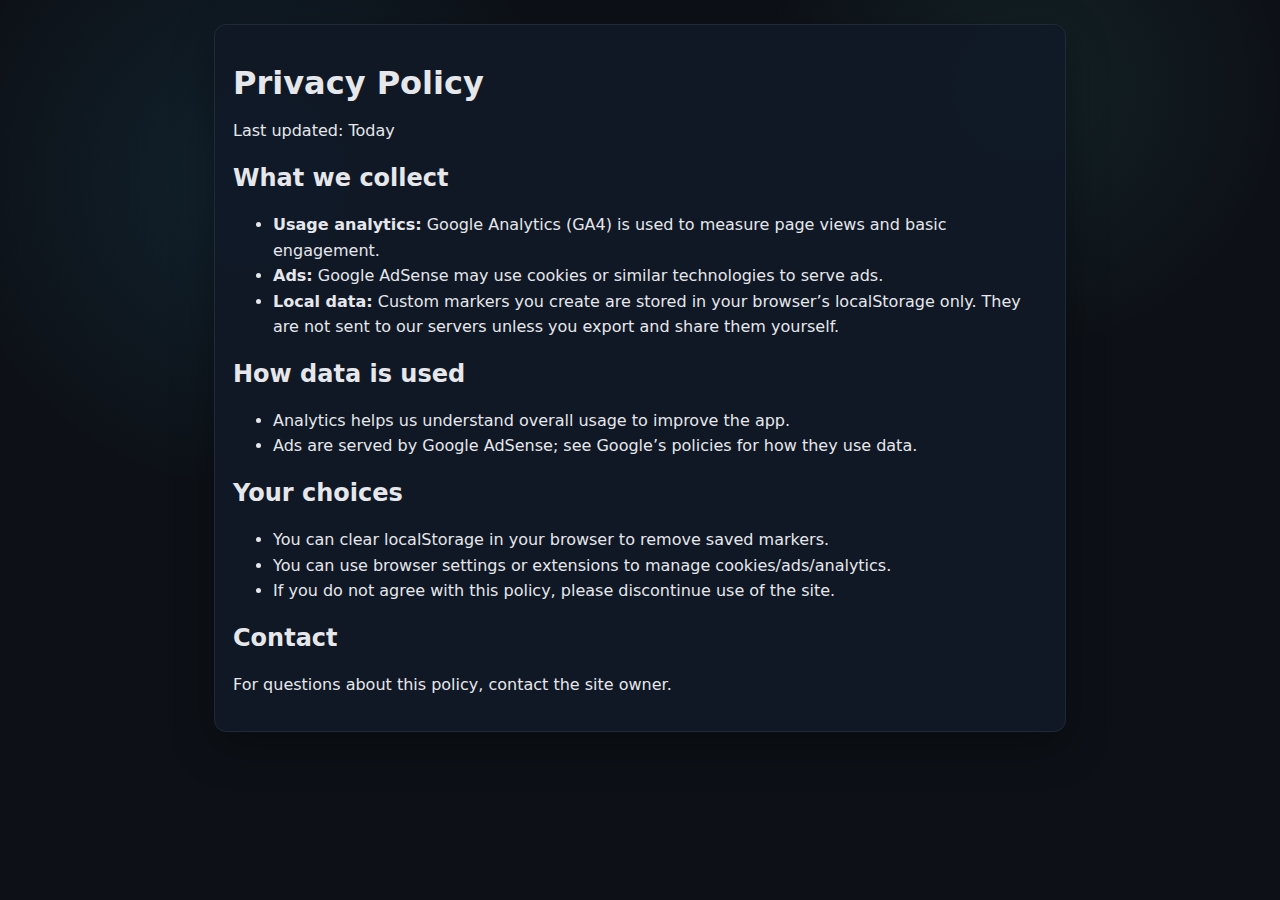
<file: privacy.html>
<!DOCTYPE html>
<html lang="en">
<head>
  <meta charset="UTF-8" />
  <meta name="viewport" content="width=device-width, initial-scale=1.0" />
  <title>Privacy Policy</title>
  <link rel="stylesheet" href="styles.css" />
  <style>
    body { padding: 24px; max-width: 900px; margin: 0 auto; }
    h1 { margin-bottom: 12px; }
    h2 { margin-top: 20px; }
    p { color: var(--text, #e5e7eb); line-height: 1.6; }
    ul { color: var(--text, #e5e7eb); line-height: 1.6; }
    a { color: #38bdf8; }
    .card { background: rgba(17, 24, 39, 0.9); border: 1px solid #1f2937; border-radius: 12px; padding: 18px; box-shadow: var(--shadow, 0 10px 30px rgba(0,0,0,0.3)); }
  </style>
</head>
<body>
  <div class="card">
    <h1>Privacy Policy</h1>
    <p>Last updated: Today</p>

    <h2>What we collect</h2>
    <ul>
      <li><strong>Usage analytics:</strong> Google Analytics (GA4) is used to measure page views and basic engagement.</li>
      <li><strong>Ads:</strong> Google AdSense may use cookies or similar technologies to serve ads.</li>
      <li><strong>Local data:</strong> Custom markers you create are stored in your browser’s localStorage only. They are not sent to our servers unless you export and share them yourself.</li>
    </ul>

    <h2>How data is used</h2>
    <ul>
      <li>Analytics helps us understand overall usage to improve the app.</li>
      <li>Ads are served by Google AdSense; see Google’s policies for how they use data.</li>
    </ul>

    <h2>Your choices</h2>
    <ul>
      <li>You can clear localStorage in your browser to remove saved markers.</li>
      <li>You can use browser settings or extensions to manage cookies/ads/analytics.</li>
      <li>If you do not agree with this policy, please discontinue use of the site.</li>
    </ul>

    <h2>Contact</h2>
    <p>For questions about this policy, contact the site owner.</p>
  </div>
</body>
</html>
</file>
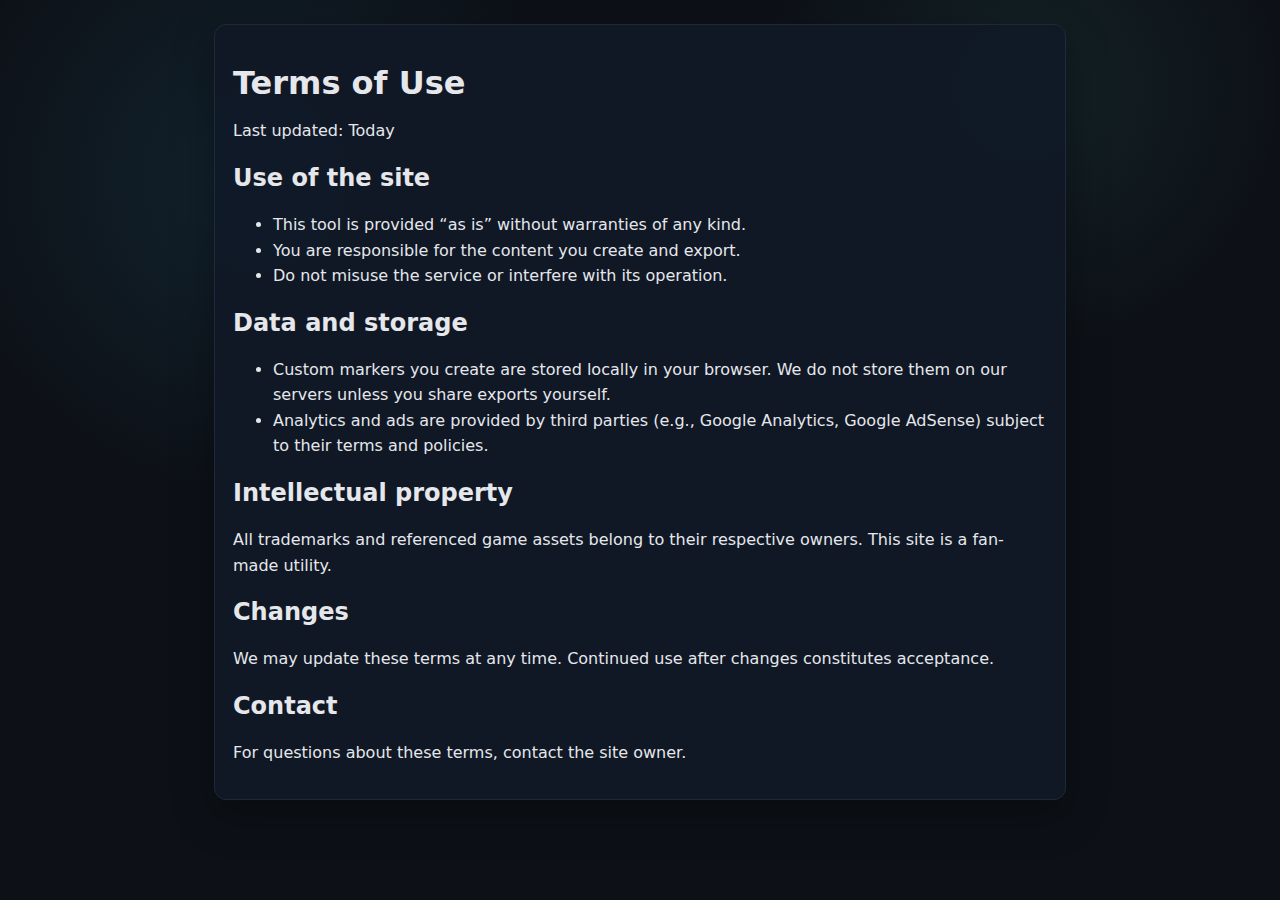
<file: terms.html>
<!DOCTYPE html>
<html lang="en">
<head>
  <meta charset="UTF-8" />
  <meta name="viewport" content="width=device-width, initial-scale=1.0" />
  <title>Terms of Use</title>
  <link rel="stylesheet" href="styles.css" />
  <style>
    body { padding: 24px; max-width: 900px; margin: 0 auto; }
    h1 { margin-bottom: 12px; }
    h2 { margin-top: 20px; }
    p { color: var(--text, #e5e7eb); line-height: 1.6; }
    ul { color: var(--text, #e5e7eb); line-height: 1.6; }
    a { color: #38bdf8; }
    .card { background: rgba(17, 24, 39, 0.9); border: 1px solid #1f2937; border-radius: 12px; padding: 18px; box-shadow: var(--shadow, 0 10px 30px rgba(0,0,0,0.3)); }
  </style>
</head>
<body>
  <div class="card">
    <h1>Terms of Use</h1>
    <p>Last updated: Today</p>

    <h2>Use of the site</h2>
    <ul>
      <li>This tool is provided “as is” without warranties of any kind.</li>
      <li>You are responsible for the content you create and export.</li>
      <li>Do not misuse the service or interfere with its operation.</li>
    </ul>

    <h2>Data and storage</h2>
    <ul>
      <li>Custom markers you create are stored locally in your browser. We do not store them on our servers unless you share exports yourself.</li>
      <li>Analytics and ads are provided by third parties (e.g., Google Analytics, Google AdSense) subject to their terms and policies.</li>
    </ul>

    <h2>Intellectual property</h2>
    <p>All trademarks and referenced game assets belong to their respective owners. This site is a fan-made utility.</p>

    <h2>Changes</h2>
    <p>We may update these terms at any time. Continued use after changes constitutes acceptance.</p>

    <h2>Contact</h2>
    <p>For questions about these terms, contact the site owner.</p>
  </div>
</body>
</html>
</file>
<file: styles.css>
:root {
  --bg: #0d1117;
  --panel: #111827;
  --panel-border: #1f2937;
  --accent: #5ad1f0;
  --accent-strong: #38bdf8;
  --text: #e5e7eb;
  --muted: #9ca3af;
  --danger: #ef4444;
  --shadow: 0 15px 40px rgba(0, 0, 0, 0.35);
}

* {
  box-sizing: border-box;
}

body {
  margin: 0;
  background: radial-gradient(
      circle at 20% 20%,
      rgba(56, 189, 248, 0.1),
      transparent 25%
    ),
    radial-gradient(
      circle at 80% 10%,
      rgba(94, 234, 212, 0.08),
      transparent 20%
    ),
    var(--bg);
  color: var(--text);
  font-family: "Space Grotesk", system-ui, -apple-system, sans-serif;
  height: 100vh;
  overflow: hidden;
}

#app {
  position: relative;
  width: 100%;
  height: 100vh;
}

#map {
  position: absolute;
  inset: 0;
  z-index: 1;
}

.hidden {
  display: none !important;
}

.panel {
  position: absolute;
  top: 12px;
  right: 12px;
  width: 520px;
  max-height: calc(100vh - 24px);
  background: rgba(17, 24, 39, 0.92);
  border: 1px solid var(--panel-border);
  border-radius: 16px;
  box-shadow: var(--shadow);
  z-index: 900;
  display: flex;
  flex-direction: column;
  overflow: visible;
  backdrop-filter: blur(8px);
}

.panel.collapsed {
  width: auto;
  min-width: 110px;
  padding: 8px 12px;
  pointer-events: auto;
}

.panel.collapsed .panel-body {
  display: none;
}

.panel.collapsed .panel-header {
  cursor: pointer;
  padding: 4px 0;
  justify-content: center;
}

.panel.collapsed .panel-header > div {
  display: none;
}

.panel.collapsed #panel-toggle {
  width: 100%;
  max-width: 160px;
}

.panel-header {
  display: flex;
  justify-content: space-between;
  align-items: center;
  padding: 14px 16px;
  border-bottom: 1px solid var(--panel-border);
}

.panel-header h1 {
  margin: 0;
  font-size: 18px;
  letter-spacing: 0.3px;
}

.subtitle {
  margin: 4px 0 0;
  color: var(--muted);
  font-size: 12px;
}

.legend {
  display: flex;
  align-items: center;
  gap: 6px;
  color: var(--muted);
  font-size: 12px;
  margin-top: 6px;
  flex-wrap: wrap;
}

.legend-dot {
  width: 10px;
  height: 10px;
  border-radius: 50%;
  display: inline-block;
  border: 1px solid rgba(255, 255, 255, 0.2);
}

.legend-dot.green {
  background: #fff700;
}

.legend-dot.red {
  background: #ef4444;
}

.legend-text {
  color: var(--muted);
}

.pill.mini {
  padding: 4px 8px;
  font-size: 10px;
  max-width: 60px;
  text-align: center;
  white-space: nowrap;
  overflow: hidden;
  text-overflow: ellipsis;
}

#panel-toggle {
  display: inline-flex;
  align-items: center;
  justify-content: center;
  min-width: 88px;
  height: auto;
  padding: 8px 12px;
  border-radius: 12px;
  white-space: nowrap;
}

.panel-body {
  overflow-y: auto;
  padding: 14px 18px 18px;
  display: flex;
  flex-direction: column;
  gap: 14px;
}

.panel-section {
  border: 1px solid var(--panel-border);
  border-radius: 12px;
  padding: 14px;
  margin: 0;
  background: rgba(255, 255, 255, 0.02);
}

.section-title {
  font-weight: 600;
  font-size: 13px;
  margin-bottom: 8px;
  letter-spacing: 0.2px;
}

.field-row {
  display: flex;
  align-items: center;
  gap: 10px;
  margin-bottom: 10px;
  flex-wrap: wrap;
}

.field-row.compact label {
  flex: 0 0 130px;
  color: var(--muted);
  font-size: 12px;
}

.measure-readouts {
  display: flex;
  gap: 6px;
  flex-wrap: wrap;
  align-items: center;
  font-size: 13px;
  color: var(--text);
  opacity: 0.9;
}

.pill-readout {
  display: inline-flex;
  align-items: center;
  justify-content: center;
  padding: 8px 12px;
  border-radius: 10px;
  border: 1px solid var(--panel-border);
  background: rgba(255, 255, 255, 0.04);
  min-width: 120px;
}

.field-row input[type="text"],
.field-row input[type="number"],
.field-row select {
  flex: 1 1 220px;
  padding: 10px 12px;
  border-radius: 10px;
  border: 1px solid var(--panel-border);
  background: rgba(255, 255, 255, 0.04);
  color: var(--text);
  font-size: 14px;
  min-height: 40px;
}

.panel select,
.panel select option {
  font-size: 16px;
  line-height: 1.3;
}

.field-row input[type="file"] {
  flex: 1 1 260px;
}

.field-row input[type="color"] {
  width: 56px;
  height: 36px;
  padding: 0;
  border: 1px solid var(--panel-border);
  border-radius: 10px;
  background: transparent;
}

.panel select {
  min-height: 38px;
  font-size: 14px;
}

.field-row button {
  flex: 0 0 auto;
}

.field-row.dual {
  display: flex;
  gap: 8px;
}

.field-row.disabled {
  opacity: 0.5;
  pointer-events: none;
}

@media (max-width: 768px) {
  .panel select,
  .panel input,
  .panel button {
    font-size: 16px;
    min-height: 44px;
  }
  #panel-toggle {
    min-width: 110px;
    padding: 10px 14px;
    font-size: 16px;
  }
}

@media (max-width: 768px) {
  .panel select,
  .panel select option {
    font-size: 18px;
  }
}

.field-row.toggles label {
  font-size: 13px;
  color: var(--text);
}

.hint {
  font-size: 12px;
  color: var(--muted);
  line-height: 1.4;
}

.pill-row {
  display: flex;
  flex-wrap: wrap;
  gap: 8px;
}

.pill-row.dual button {
  flex: 1 1 120px;
  min-width: 0;
}

.pill-row button {
  flex: 1 1 calc(50% - 8px);
  min-width: 140px;
}

.layer-pills button {
  flex: 1 1 calc(50% - 6px);
}

button {
  border: 1px solid var(--panel-border);
  background: rgba(255, 255, 255, 0.05);
  color: var(--text);
  border-radius: 10px;
  padding: 10px 14px;
  cursor: pointer;
  transition: all 0.18s ease;
  font-weight: 600;
  letter-spacing: 0.2px;
  display: inline-flex;
  align-items: center;
  justify-content: center;
  min-height: 40px;
}

button:hover {
  border-color: var(--accent);
  color: var(--accent);
}

button:active {
  transform: translateY(1px);
}

button.pill {
  flex: 1;
  text-align: center;
  border-radius: 999px;
}

button.secondary {
  background: rgba(255, 255, 255, 0.04);
}

button.danger {
  border-color: rgba(239, 68, 68, 0.4);
  color: var(--danger);
}

button.active {
  background: rgba(56, 189, 248, 0.15);
  border-color: var(--accent-strong);
  color: var(--accent);
}

.pill.toggle-off {
  background: rgba(255, 255, 255, 0.04);
  color: var(--muted);
  border-color: var(--panel-border);
}

button.ghost {
  background: rgba(255, 255, 255, 0.02);
}

.modal {
  position: absolute;
  inset: 0;
  background: rgba(0, 0, 0, 0.5);
  display: flex;
  align-items: center;
  justify-content: center;
  z-index: 1200;
}

.modal[hidden] {
  display: none !important;
}

.modal-content {
  background: var(--panel);
  border: 1px solid var(--panel-border);
  border-radius: 12px;
  padding: 18px;
  width: 320px;
  box-shadow: var(--shadow);
  position: relative;
}

.modal-actions {
  display: flex;
  justify-content: flex-end;
  gap: 8px;
  margin-top: 16px;
}

.modal-checkbox {
  display: flex;
  gap: 8px;
  align-items: center;
  color: var(--text);
  margin-top: 10px;
}

.modal-close {
  position: absolute;
  top: 10px;
  right: 10px;
  width: 32px;
  height: 32px;
  border-radius: 10px;
}

.leaflet-container {
  background: #06080f;
}

.map-icon {
  width: 28px;
  height: 28px;
  border-radius: 10px;
  background-size: contain;
  background-repeat: no-repeat;
  background-position: center;
  box-shadow: 0 4px 12px rgba(0, 0, 0, 0.35);
  border: 1px solid rgba(255, 255, 255, 0.14);
}

.map-icon.circle {
  border-radius: 50%;
  background: var(--accent);
}

.map-icon:not(.circle):not(.shiny-center) {
  background-color: transparent;
  border: none;
  box-shadow: none;
}

.map-icon.sprite-icon {
  background-color: transparent;
  border: none;
  box-shadow: none;
}

.map-icon.shiny-center {
  border-radius: 50%;
  background: #200ee9;
  box-shadow: 0 0 0 3px rgb(0, 0, 0);
}

.zone-badge {
  width: 26px;
  height: 26px;
  border-radius: 50%;
  background: rgba(34, 197, 94, 0.9);
  color: #5f5f5f;
  border: 1px solid rgba(0, 0, 0, 0.071);
  display: inline-flex;
  align-items: center;
  justify-content: center;
  font-weight: 700;
  font-size: 13px;
  box-shadow: 0 6px 16px rgba(0, 0, 0, 0.117);
}

.map-icon.selected {
  box-shadow: 0 0 0 3px rgba(56, 189, 248, 0.4), 0 12px 20px rgba(0, 0, 0, 0.45);
}

.origin-marker {
  width: 18px;
  height: 18px;
  background: var(--accent);
  border-radius: 50%;
  border: 2px solid #000;
  box-shadow: 0 0 0 3px rgba(56, 189, 248, 0.25);
}

.target-marker {
  width: 18px;
  height: 18px;
  background: #22d3ee;
  border-radius: 50%;
  border: 2px solid #000;
  box-shadow: 0 0 0 3px rgba(34, 211, 238, 0.25);
}

.zone-point {
  width: 14px;
  height: 14px;
  background: #22c55e;
  border-radius: 50%;
  border: 5px solid #0b1b12;
  box-shadow: 0 0 0 3px rgba(34, 197, 94, 0.25);
}

.zone-point.first {
  background: #22c55e;
  border-color: #0ea5e9;
  box-shadow: 0 0 0 3px rgba(14, 165, 233, 0.35);
}

.leaflet-popup-content-wrapper,
.leaflet-popup-tip {
  background: #0f172a;
  color: var(--text);
  border: 1px solid var(--panel-border);
  box-shadow: var(--shadow);
}

.leaflet-div-icon {
  border: none;
  background: transparent;
}

.measure-line {
  stroke-dasharray: 6 6;
  color: var(--accent);
}

@media (max-width: 900px) {
  .panel {
    width: calc(100% - 24px);
    left: 12px;
    right: 12px;
    top: 12px;
  }
  .field-row.compact label {
    flex: 0 0 70px;
  }
  .panel-header {
    flex-direction: column;
    align-items: flex-start;
    gap: 8px;
  }
  .panel.collapsed {
    max-width: 80vw;
  }
}
</file>
